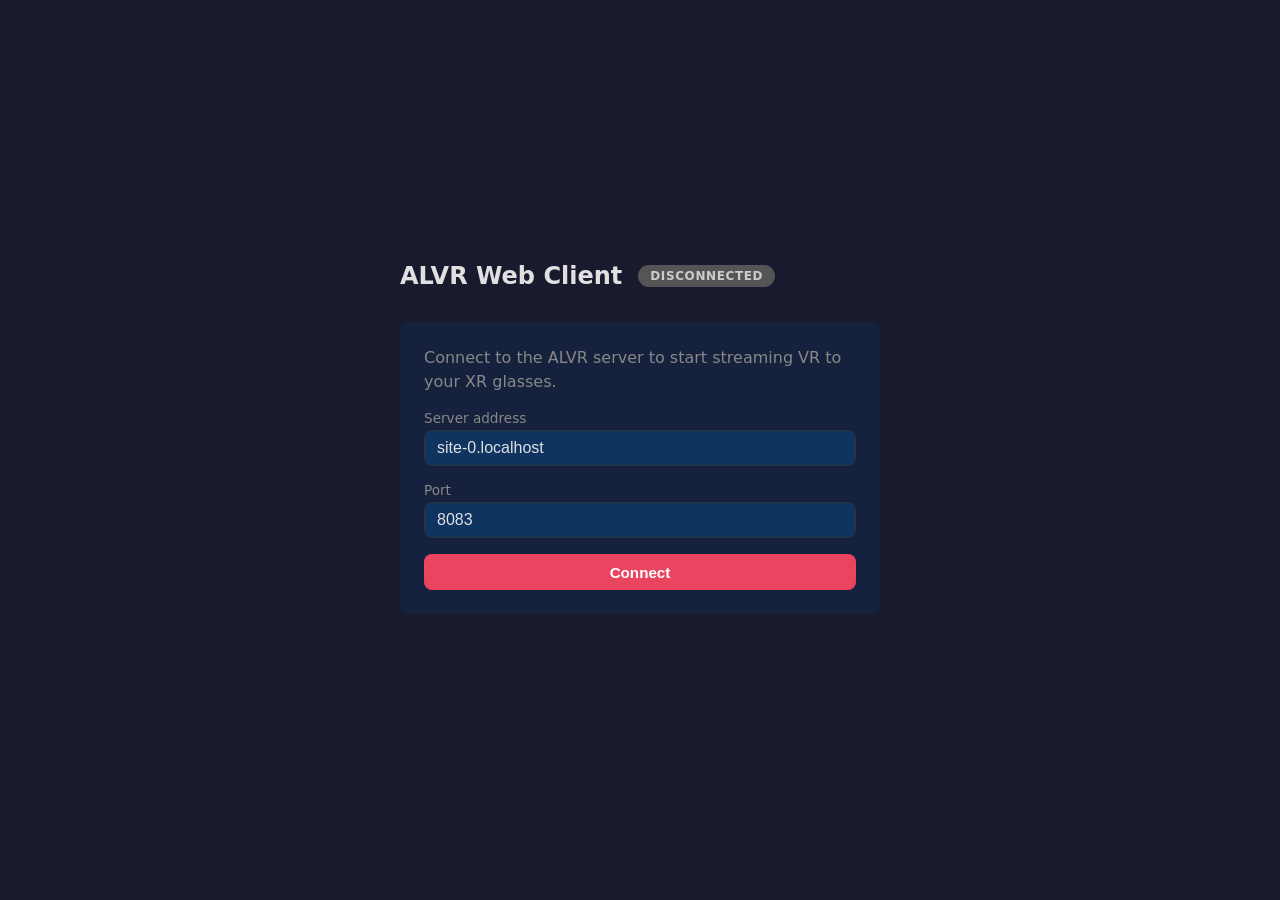
<file: webclient/index.html>
<!DOCTYPE html>
<html lang="en">
<head>
  <meta charset="UTF-8" />
  <meta name="viewport" content="width=device-width, initial-scale=1.0" />
  <title>ALVR Web Client</title>
  <link rel="stylesheet" href="style.css" />
</head>
<body>
  <div id="app">
    <header>
      <h1>ALVR Web Client</h1>
      <span id="status-badge" class="badge disconnected">Disconnected</span>
    </header>

    <!-- Connection panel (shown before connecting) -->
    <section id="connect-panel">
      <p>Connect to the ALVR server to start streaming VR to your XR glasses.</p>
      <div class="field-row">
        <label for="server-host">Server address</label>
        <input id="server-host" type="text" value="localhost" />
      </div>
      <div class="field-row">
        <label for="server-port">Port</label>
        <input id="server-port" type="number" value="8083" min="1" max="65535" />
      </div>
      <button id="btn-connect" class="primary">Connect</button>
    </section>

    <!-- Stream panel (shown after connecting) -->
    <section id="stream-panel" hidden>
      <div id="codec-info" class="info-row"></div>
      <div id="imu-mode"   class="info-row">IMU: –</div>
      <div id="ds-status"  class="info-row">DualSense: –</div>
      <div id="ds-pose"    class="info-row">Pose: –</div>

      <div class="button-row">
        <button id="btn-present" class="primary">
          Stream to XR Glasses
        </button>
        <!-- Shown only on Windows Chrome (WebHID available) -->
        <button id="btn-hid-connect" class="secondary" hidden>
          Connect XR Glasses
        </button>
        <button id="btn-ds-connect" class="secondary" hidden>
          Connect DualSense
        </button>
        <button id="btn-disconnect" class="secondary">Disconnect</button>
      </div>


    </section>
    <div id="video-error" class="info-row" role="alert" hidden></div>
  </div>

  <!-- Local preview canvas (small, for debugging) -->
  <canvas id="preview-canvas" width="320" height="180"></canvas>

  <script type="module" src="client.js"></script>
  <script>
    // Pre-fill the server address from the page host so users on other
    // machines (e.g. Laptop PC accessing https://192.168.1.23:8083/) see
    // the correct IP instead of the hardcoded "localhost" default.
    document.addEventListener('DOMContentLoaded', () => {
      const hostInput = document.getElementById('server-host');
      if (hostInput && window.location.hostname) {
        hostInput.value = window.location.hostname;
      }
    });
  </script>
</body>
</html>
</file>
<file: webclient/style.css>
/* ALVR Web Client – main stylesheet */

:root {
  --color-bg:      #1a1a2e;
  --color-surface: #16213e;
  --color-accent:  #0f3460;
  --color-primary: #e94560;
  --color-text:    #e0e0e0;
  --color-muted:   #888;
  --radius: 8px;
}

* { box-sizing: border-box; margin: 0; padding: 0; }

body {
  font-family: 'Segoe UI', system-ui, sans-serif;
  background: var(--color-bg);
  color: var(--color-text);
  min-height: 100vh;
  display: flex;
  align-items: center;
  justify-content: center;
  padding: 2rem 1rem;
}

#app {
  width: 100%;
  max-width: 480px;
}

header {
  display: flex;
  align-items: center;
  gap: 1rem;
  margin-bottom: 2rem;
}

h1 {
  font-size: 1.5rem;
  font-weight: 700;
}

/* ── Status badge ── */
.badge {
  padding: 0.25rem 0.75rem;
  border-radius: 999px;
  font-size: 0.75rem;
  font-weight: 600;
  text-transform: uppercase;
  letter-spacing: 0.05em;
}

.badge.disconnected { background: #555; color: #ccc; }
.badge.connecting   { background: #f0a500; color: #000; }
.badge.connected    { background: #27ae60; color: #fff; }
.badge.error        { background: #c0392b; color: #fff; }

/* ── Panels ── */
section {
  background: var(--color-surface);
  border-radius: var(--radius);
  padding: 1.5rem;
  margin-bottom: 1.5rem;
}

section p {
  color: var(--color-muted);
  margin-bottom: 1rem;
  line-height: 1.5;
}

/* ── Form fields ── */
.field-row {
  display: flex;
  flex-direction: column;
  gap: 0.25rem;
  margin-bottom: 1rem;
}

label {
  font-size: 0.85rem;
  color: var(--color-muted);
}

input[type="text"],
input[type="number"] {
  background: var(--color-accent);
  border: 1px solid #333;
  border-radius: var(--radius);
  color: var(--color-text);
  font-size: 1rem;
  padding: 0.5rem 0.75rem;
  width: 100%;
}

input:focus {
  outline: 2px solid var(--color-primary);
  outline-offset: 1px;
}

/* ── Buttons ── */
button {
  border: none;
  border-radius: var(--radius);
  cursor: pointer;
  font-size: 0.95rem;
  font-weight: 600;
  padding: 0.6rem 1.25rem;
  transition: opacity 0.15s;
}

button:disabled { opacity: 0.4; cursor: not-allowed; }
button:not(:disabled):hover { opacity: 0.85; }

button.primary   { background: var(--color-primary); color: #fff; }
button.secondary { background: #333; color: var(--color-text); }

/* Full-width single buttons */
#btn-connect { width: 100%; }

/* Button group in stream panel */
.button-row {
  display: flex;
  flex-direction: column;
  gap: 0.5rem;
  margin-bottom: 0.75rem;
}

.button-row button { width: 100%; }

/* ── Info rows ── */
.info-row {
  font-size: 0.85rem;
  color: var(--color-muted);
  margin-bottom: 0.5rem;
}

/* ── Hint text ── */
.hint {
  font-size: 0.8rem;
  color: var(--color-muted);
  line-height: 1.5;
  margin-top: 0.75rem;
}

.hint strong {
  color: var(--color-text);
}

/* ── Stats ── */
#stats-panel {
  display: flex;
  gap: 1rem;
  margin-top: 1rem;
  font-size: 0.8rem;
  color: var(--color-muted);
  flex-wrap: wrap;
}

/* ── Preview canvas (debug only) ── */
#preview-canvas {
  display: none;
}
</file>
